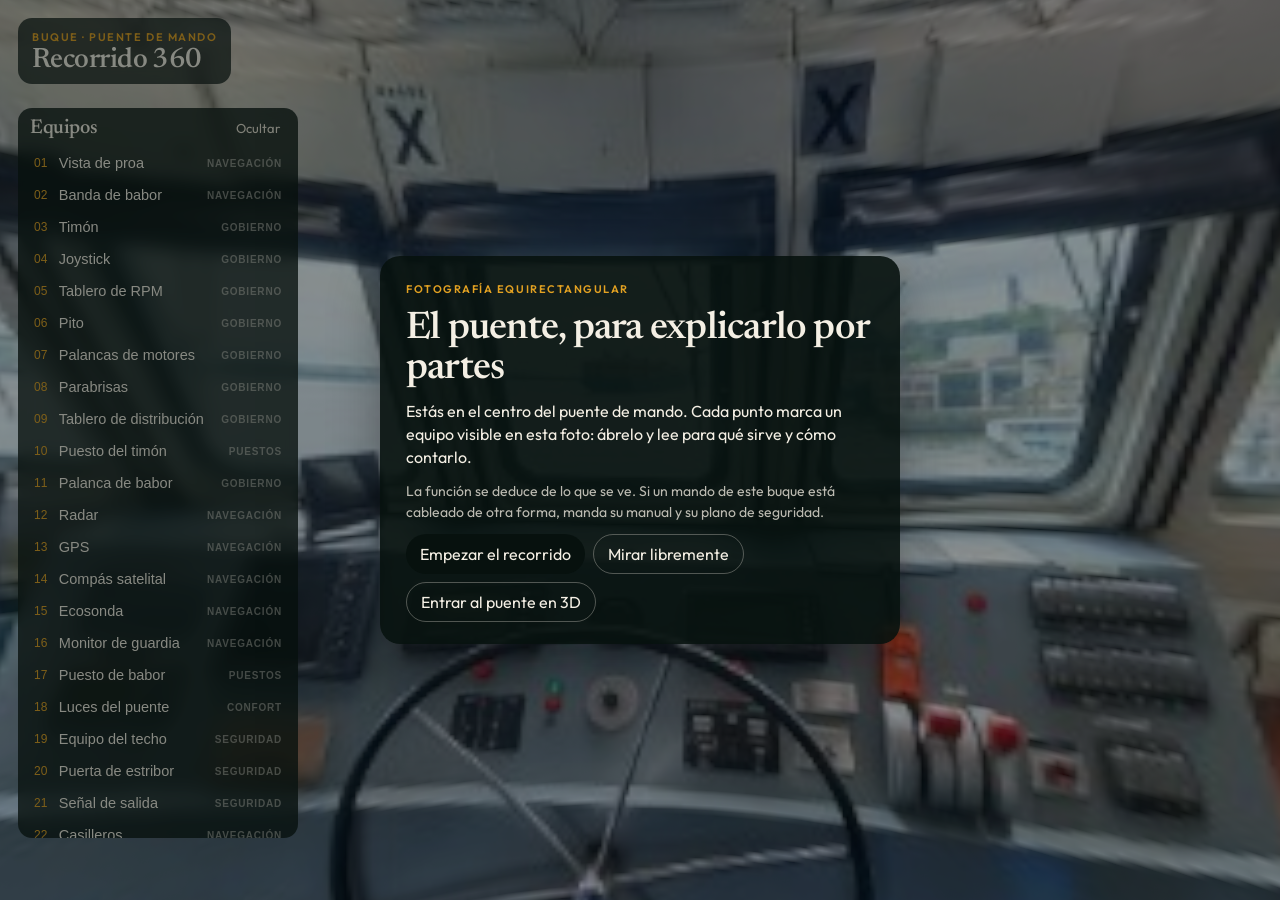
<file: index.html>
<!DOCTYPE html>
<html lang="es">
<head>
  <meta charset="utf-8">
  <meta name="viewport" content="width=device-width, initial-scale=1">
  <title>Puente de mando · recorrido 360</title>
  <link rel="preconnect" href="https://fonts.googleapis.com">
  <link rel="preconnect" href="https://fonts.gstatic.com" crossorigin>
  <link href="https://fonts.googleapis.com/css2?family=Newsreader:opsz,wght@6..72,500;6..72,600&family=Outfit:wght@400;500;600&display=swap" rel="stylesheet">
  <link rel="stylesheet" href="css/app.css">
  <script src="js/aframe.min.js"></script>
</head>
<body>
  <div id="app">
    <a-scene
      id="scene"
      embedded
      tour-binder
      loading-screen="enabled: false"
      device-orientation-permission-ui="enabled: false"
      renderer="antialias: true; colorManagement: true"
      xr-mode-ui="enabled: false">
      <a-sky id="sky" src="assets/panorama.png" radius="500" segments-width="96" segments-height="64"></a-sky>
      <a-entity
        id="cam"
        camera="fov: 72; near: 0.1; far: 2000"
        look-controls="enabled: true; mouseEnabled: false; touchEnabled: false; magicWindowTrackingEnabled: false; pointerLockEnabled: false"
        wasd-controls="enabled: false"
        position="0 0 0"></a-entity>
    </a-scene>

    <div id="markers"></div>

    <header id="topbar">
      <p class="eyebrow">Buque · puente de mando</p>
      <h1>Recorrido 360</h1>
    </header>

    <aside id="directory" aria-label="Equipos del puente">
      <div class="directory-head">
        <h2>Equipos</h2>
        <button type="button" id="toggle-list" aria-expanded="true">Ocultar</button>
      </div>
      <div id="list"></div>
    </aside>

    <article id="card" hidden aria-live="polite"></article>

    <div id="hint">
      <span>Arrastra para mirar</span>
      <span>Rueda para acercar</span>
      <span>Pulsa un punto para explicarlo</span>
    </div>

    <div id="welcome">
      <div class="welcome-card">
        <p class="eyebrow">Fotografía equirectangular</p>
        <h2>El puente, para explicarlo por partes</h2>
        <p>
          Estás en el centro del puente de mando. Cada punto marca un equipo
          visible en esta foto: ábrelo y lee para qué sirve y cómo contarlo.
        </p>
        <p class="note">
          La función se deduce de lo que se ve. Si un mando de este buque está
          cableado de otra forma, manda su manual y su plano de seguridad.
        </p>
        <div class="welcome-actions">
          <button type="button" id="start-tour" class="primary">Empezar el recorrido</button>
          <button type="button" id="free-look" class="ghost">Mirar libremente</button>
          <a class="ghost" href="juego.html">Entrar al puente en 3D</a>
        </div>
      </div>
    </div>

    <div id="loader" role="status">Cargando el puente…</div>
    <noscript>
      <p class="noscript">Este recorrido necesita JavaScript para mostrar el puente en 360°.</p>
    </noscript>
  </div>
  <script src="js/tour.js"></script>
</body>
</html>
</file>
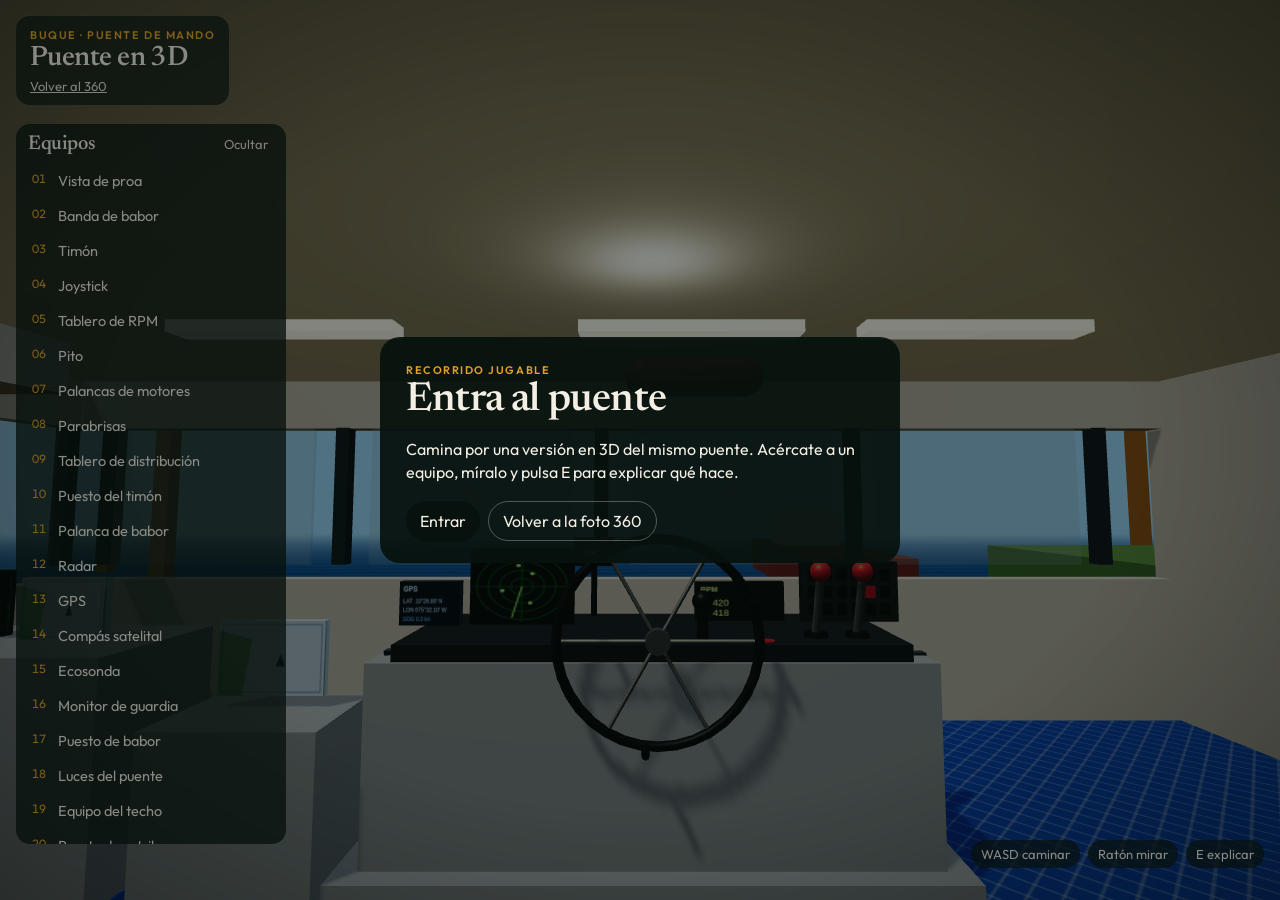
<file: juego.html>
<!DOCTYPE html>
<html lang="es">
<head>
  <meta charset="utf-8">
  <meta name="viewport" content="width=device-width, initial-scale=1">
  <title>Puente de mando · 3D</title>
  <link rel="preconnect" href="https://fonts.googleapis.com">
  <link rel="preconnect" href="https://fonts.gstatic.com" crossorigin>
  <link href="https://fonts.googleapis.com/css2?family=Newsreader:opsz,wght@6..72,500;6..72,600&family=Outfit:wght@400;500;600&display=swap" rel="stylesheet">
  <link rel="stylesheet" href="css/game.css">
  <script src="js/aframe.min.js"></script>
</head>
<body>
  <div id="app">
    <canvas id="view"></canvas>
    <div id="vignette"></div>
    <div id="crosshair"></div>

    <header id="topbar">
      <p class="eyebrow">Buque · puente de mando</p>
      <h1>Puente en 3D</h1>
      <a href="index.html">Volver al 360</a>
    </header>

    <aside id="directory">
      <div class="directory-head">
        <h2>Equipos</h2>
        <button type="button" id="toggle-list" aria-expanded="true">Ocultar</button>
      </div>
      <div id="list"></div>
    </aside>

    <p id="prompt" hidden></p>
    <article id="card" hidden></article>
    <p id="hint"><span>WASD caminar</span><span>Ratón mirar</span><span>E explicar</span></p>

    <div id="welcome">
      <div class="welcome-card">
        <p class="eyebrow">Recorrido jugable</p>
        <h2>Entra al puente</h2>
        <p>
          Camina por una versión en 3D del mismo puente. Acércate a un equipo,
          míralo y pulsa E para explicar qué hace.
        </p>
        <div class="welcome-actions">
          <button type="button" id="play" class="primary">Entrar</button>
          <a class="ghost" href="index.html">Volver a la foto 360</a>
        </div>
      </div>
    </div>
    <p id="boot-error"></p>
  </div>
  <script src="js/bridge.js"></script>
</body>
</html>
</file>
<file: css/app.css>
:root {
  --ink: #17211c;
  --foam: #f4efe4;
  --foam-dim: #e7e0d2;
  --brass: #e2a122;
  --brass-deep: #8a5a10;
  --sea: #07110e;
  --danger: #d24b38;
  --line: rgba(23, 33, 28, 0.12);
  --shadow: 0 18px 50px rgba(0, 0, 0, 0.35);
  --sans: "Outfit", "Segoe UI", sans-serif;
  --serif: "Newsreader", Georgia, serif;
}

* { box-sizing: border-box; }

html, body {
  margin: 0;
  height: 100%;
  background: var(--sea);
  color: var(--foam);
  font-family: var(--sans);
}

#app {
  position: relative;
  height: 100%;
  overflow: hidden;
}

a-scene {
  position: absolute;
  inset: 0;
  width: 100%;
  height: 100%;
}

.a-canvas { cursor: grab; }
.a-canvas.is-grabbing { cursor: grabbing; }
a-scene, canvas { outline: none; }

#markers {
  position: absolute;
  inset: 0;
  pointer-events: none;
  z-index: 2;
}

.marker {
  position: absolute;
  width: 22px;
  height: 22px;
  margin: 0;
  padding: 0;
  border: 2px solid #fff8ea;
  border-radius: 50%;
  background: var(--brass);
  box-shadow: 0 0 0 6px rgba(226, 161, 34, 0.28);
  transform: translate(-50%, -50%);
  pointer-events: auto;
  cursor: pointer;
}

.marker.seguridad {
  background: var(--danger);
  box-shadow: 0 0 0 6px rgba(210, 75, 56, 0.28);
}

.marker::after {
  content: "";
  position: absolute;
  inset: -8px;
  border-radius: 50%;
  border: 1px solid rgba(255, 248, 234, 0.7);
  animation: pulse 2.4s ease-out infinite;
}

.marker .tip {
  position: absolute;
  left: 28px;
  top: 50%;
  transform: translateY(-50%);
  padding: 4px 9px;
  border-radius: 999px;
  background: rgba(7, 17, 14, 0.88);
  color: var(--foam);
  font-size: 13px;
  font-weight: 500;
  letter-spacing: 0.01em;
  white-space: nowrap;
  opacity: 0;
  pointer-events: none;
}

.marker:hover .tip,
.marker:focus-visible .tip,
.marker.active .tip,
.marker.near .tip {
  opacity: 1;
}

.marker.active {
  background: var(--foam);
  border-color: var(--brass-deep);
  z-index: 3;
}

.marker:focus-visible {
  outline: 2px solid var(--foam);
  outline-offset: 3px;
}

@keyframes pulse {
  0% { transform: scale(0.7); opacity: 0.8; }
  100% { transform: scale(1.5); opacity: 0; }
}

#app.has-card #directory {
  max-height: calc(100% - 470px);
}

#app:not(.exploring) #markers,
#app:not(.exploring) #hint {
  display: none;
}

.a-enter-vr,
.a-enter-ar,
.a-orientation-modal {
  display: none !important;
}

#topbar {
  position: absolute;
  top: 18px;
  left: 18px;
  z-index: 4;
  padding: 12px 14px 10px;
  border-radius: 14px;
  background: rgba(7, 17, 14, 0.72);
  backdrop-filter: blur(8px);
  max-width: min(280px, calc(100vw - 36px));
}

.eyebrow {
  margin: 0 0 2px;
  font-size: 11px;
  font-weight: 600;
  letter-spacing: 0.14em;
  text-transform: uppercase;
  color: var(--brass);
}

#topbar h1,
.welcome-card h2,
#card h3,
#directory h2 {
  font-family: var(--serif);
  font-weight: 550;
  letter-spacing: -0.02em;
}

#topbar h1 {
  margin: 0;
  font-size: 28px;
  line-height: 1;
}

#directory {
  position: absolute;
  top: 108px;
  left: 18px;
  z-index: 4;
  width: min(280px, calc(100vw - 36px));
  max-height: calc(100% - 170px);
  display: flex;
  flex-direction: column;
  border-radius: 14px;
  background: rgba(7, 17, 14, 0.78);
  backdrop-filter: blur(8px);
  overflow: hidden;
}

.directory-head {
  display: flex;
  align-items: center;
  justify-content: space-between;
  padding: 10px 12px 8px;
}

#directory h2 {
  margin: 0;
  font-size: 20px;
}

#toggle-list,
.ghost,
.primary,
.step {
  font: inherit;
  cursor: pointer;
}

#toggle-list {
  border: 0;
  background: transparent;
  color: var(--foam-dim);
  font-size: 13px;
}

#list {
  overflow: auto;
  padding: 0 8px 10px;
}

#list.collapsed { display: none; }

.equipo {
  display: flex;
  align-items: center;
  gap: 8px;
  width: 100%;
  margin: 2px 0;
  padding: 7px 8px;
  border: 0;
  border-radius: 8px;
  background: transparent;
  color: var(--foam);
  text-align: left;
  font-size: 14.5px;
}

.equipo:hover,
.equipo:focus-visible { background: rgba(244, 239, 228, 0.08); }

.equipo.active { background: rgba(226, 161, 34, 0.18); }

.equipo .index {
  width: 1.4em;
  flex: none;
  color: var(--brass);
  font-variant-numeric: tabular-nums;
  font-size: 12px;
}

.equipo .name { flex: 1; }

.equipo .cat {
  flex: none;
  font-size: 10px;
  font-weight: 600;
  letter-spacing: 0.08em;
  text-transform: uppercase;
  color: rgba(244, 239, 228, 0.46);
}

#card {
  position: absolute;
  left: 50%;
  bottom: 18px;
  z-index: 5;
  width: min(640px, calc(100% - 36px));
  transform: translateX(-50%);
  padding: 18px 18px 14px;
  border-radius: 18px;
  background: var(--foam);
  color: var(--ink);
  box-shadow: var(--shadow);
}

#card .card-kicker {
  display: flex;
  justify-content: space-between;
  gap: 12px;
  margin-bottom: 4px;
  font-size: 12px;
  font-weight: 600;
  letter-spacing: 0.12em;
  text-transform: uppercase;
  color: var(--brass-deep);
}

#card h3 {
  margin: 0 0 8px;
  font-size: 32px;
  line-height: 1.05;
}

#card p { margin: 0 0 10px; font-size: 16px; line-height: 1.45; }

#card .say {
  margin: 0 0 12px;
  padding: 10px 12px;
  border-left: 3px solid var(--brass);
  background: rgba(226, 161, 34, 0.12);
  font-family: var(--serif);
  font-size: 18px;
  line-height: 1.35;
}

#card .say span {
  display: block;
  margin-bottom: 2px;
  font-family: var(--sans);
  font-size: 11px;
  font-weight: 600;
  letter-spacing: 0.12em;
  text-transform: uppercase;
  color: var(--brass-deep);
}

.card-actions {
  display: flex;
  flex-wrap: wrap;
  gap: 8px;
  align-items: center;
}

.primary,
.ghost,
.step {
  border-radius: 999px;
  padding: 9px 14px;
}

a.primary,
a.ghost {
  display: inline-block;
  text-decoration: none;
  text-align: center;
}

.primary {
  border: 0;
  background: var(--sea);
  color: var(--foam);
}

.ghost,
.step {
  border: 1px solid var(--line);
  background: transparent;
  color: var(--ink);
}

.welcome-card .ghost { color: var(--foam); border-color: rgba(244, 239, 228, 0.3); }

#hint {
  position: absolute;
  right: 18px;
  bottom: 18px;
  z-index: 4;
  display: flex;
  flex-wrap: wrap;
  justify-content: flex-end;
  gap: 8px;
  max-width: min(420px, calc(100% - 36px));
}

#hint span {
  padding: 6px 10px;
  border-radius: 999px;
  background: rgba(7, 17, 14, 0.72);
  font-size: 13px;
}

#card:not([hidden]) ~ #hint { display: none; }

#welcome {
  position: absolute;
  inset: 0;
  z-index: 6;
  display: grid;
  place-items: center;
  padding: 24px;
  background: rgba(7, 17, 14, 0.46);
}

#welcome[hidden] { display: none; }

.welcome-card {
  width: min(520px, 100%);
  padding: 26px 26px 22px;
  border-radius: 20px;
  background: rgba(7, 17, 14, 0.9);
  box-shadow: var(--shadow);
}

.welcome-card h2 {
  margin: 0 0 10px;
  font-size: 38px;
  line-height: 1.05;
}

.welcome-card p { margin: 0 0 12px; line-height: 1.45; }

.welcome-card .note {
  color: rgba(244, 239, 228, 0.76);
  font-size: 14px;
}

.welcome-actions { display: flex; flex-wrap: wrap; gap: 8px; margin-top: 8px; }

#loader {
  position: absolute;
  inset: 0;
  z-index: 7;
  display: grid;
  place-items: center;
  background: var(--sea);
  font-family: var(--serif);
  font-size: 28px;
}

#loader[hidden] { display: none; }

.noscript {
  position: absolute;
  inset: auto 16px 16px 16px;
  z-index: 8;
  padding: 12px;
  background: var(--foam);
  color: var(--ink);
}

@media (max-width: 720px) {
  #topbar { top: 10px; left: 10px; padding: 8px 10px; }
  #topbar h1 { font-size: 22px; }
  #directory {
    top: auto;
    bottom: 10px;
    left: 10px;
    right: 10px;
    width: auto;
    max-height: 34%;
  }
  #card {
    bottom: 10px;
    width: calc(100% - 20px);
    max-height: 46%;
    overflow: auto;
  }
  #card h3 { font-size: 26px; }
  #hint { display: none; }
  #app.has-card #directory { display: none; }
  .welcome-card h2 { font-size: 30px; }
}

@media (prefers-reduced-motion: reduce) {
  .marker::after { animation: none; }
}
</file>
<file: css/game.css>
:root {
  --ink: #17211c;
  --foam: #f4efe4;
  --foam-dim: #e7e0d2;
  --brass: #e2a122;
  --brass-deep: #8a5a10;
  --sea: #07110e;
  --line: rgba(23, 33, 28, 0.12);
  --sans: "Outfit", "Segoe UI", sans-serif;
  --serif: "Newsreader", Georgia, serif;
}

* { box-sizing: border-box; }

html, body {
  margin: 0;
  height: 100%;
  background: #071018;
  color: var(--foam);
  font-family: var(--sans);
}

#app { position: relative; height: 100%; overflow: hidden; user-select: none; }

#view {
  position: absolute;
  inset: 0;
  width: 100%;
  height: 100%;
  display: block;
  cursor: grab;
  touch-action: none;
}

#view.is-grabbing { cursor: grabbing; }

#vignette {
  position: absolute;
  inset: 0;
  pointer-events: none;
  background: radial-gradient(ellipse at center, transparent 55%, rgba(0, 0, 0, 0.38) 100%);
}

#crosshair {
  position: absolute;
  left: 50%;
  top: 50%;
  width: 14px;
  height: 14px;
  transform: translate(-50%, -50%);
  pointer-events: none;
}

#crosshair::before,
#crosshair::after {
  content: "";
  position: absolute;
  background: rgba(244, 239, 228, 0.9);
}

#crosshair::before { left: 6px; top: 0; width: 2px; height: 14px; }
#crosshair::after { left: 0; top: 6px; width: 14px; height: 2px; }

#topbar {
  position: absolute;
  top: 16px;
  left: 16px;
  z-index: 3;
  padding: 12px 14px 10px;
  border-radius: 14px;
  background: rgba(7, 17, 14, 0.72);
  max-width: min(280px, calc(100vw - 32px));
}

.eyebrow {
  margin: 0 0 2px;
  font-size: 11px;
  font-weight: 600;
  letter-spacing: 0.14em;
  text-transform: uppercase;
  color: var(--brass);
}

#topbar h1,
#directory h2,
#card h3,
.welcome-card h2 {
  margin: 0;
  font-family: var(--serif);
  font-weight: 550;
  letter-spacing: -0.02em;
}

#topbar h1 { font-size: 28px; line-height: 1; }

#topbar a {
  display: inline-block;
  margin-top: 6px;
  color: var(--foam-dim);
  font-size: 13px;
}

#directory {
  position: absolute;
  top: 124px;
  left: 16px;
  z-index: 3;
  width: min(270px, calc(100vw - 32px));
  max-height: calc(100% - 180px);
  display: flex;
  flex-direction: column;
  border-radius: 14px;
  background: rgba(7, 17, 14, 0.78);
  overflow: hidden;
}

.directory-head {
  display: flex;
  align-items: center;
  justify-content: space-between;
  padding: 10px 12px 8px;
}

#directory h2 { font-size: 20px; }

#toggle-list,
.primary,
.ghost,
.step {
  font: inherit;
  cursor: pointer;
}

#toggle-list {
  border: 0;
  background: transparent;
  color: var(--foam-dim);
  font-size: 13px;
}

#list { overflow: auto; padding: 0 8px 10px; }
#list.collapsed { display: none; }

.equipo {
  display: flex;
  gap: 8px;
  width: 100%;
  margin: 2px 0;
  padding: 7px 8px;
  border: 0;
  border-radius: 8px;
  background: transparent;
  color: var(--foam);
  text-align: left;
  font: inherit;
  font-size: 14.5px;
  cursor: pointer;
}

.equipo:hover,
.equipo.active { background: rgba(226, 161, 34, 0.18); }

.equipo .index {
  width: 1.5em;
  flex: none;
  color: var(--brass);
  font-variant-numeric: tabular-nums;
  font-size: 12px;
}

#prompt {
  position: absolute;
  left: 50%;
  top: calc(50% + 22px);
  transform: translateX(-50%);
  z-index: 3;
  margin: 0;
  padding: 6px 12px;
  border-radius: 999px;
  background: rgba(7, 17, 14, 0.82);
  font-size: 14px;
}

#prompt kbd {
  display: inline-block;
  margin-right: 6px;
  padding: 0 6px;
  border-radius: 4px;
  background: var(--brass);
  color: var(--sea);
  font-family: inherit;
  font-weight: 600;
}

#card {
  position: absolute;
  left: 50%;
  bottom: 18px;
  z-index: 4;
  width: min(640px, calc(100% - 36px));
  transform: translateX(-50%);
  padding: 18px 18px 14px;
  border-radius: 18px;
  background: var(--foam);
  color: var(--ink);
  box-shadow: 0 18px 50px rgba(0, 0, 0, 0.35);
}

#card .card-kicker {
  display: flex;
  justify-content: space-between;
  margin-bottom: 4px;
  font-size: 12px;
  font-weight: 600;
  letter-spacing: 0.12em;
  text-transform: uppercase;
  color: var(--brass-deep);
}

#card h3 { font-size: 32px; line-height: 1.05; }
#card p { margin: 8px 0; font-size: 16px; line-height: 1.45; }

#card .say {
  margin: 0 0 12px;
  padding: 10px 12px;
  border-left: 3px solid var(--brass);
  background: rgba(226, 161, 34, 0.12);
  font-family: var(--serif);
  font-size: 18px;
  line-height: 1.35;
}

#card .say span {
  display: block;
  margin-bottom: 2px;
  font-family: var(--sans);
  font-size: 11px;
  font-weight: 600;
  letter-spacing: 0.12em;
  text-transform: uppercase;
  color: var(--brass-deep);
}

.card-actions { display: flex; flex-wrap: wrap; gap: 8px; }

.primary, .ghost, .step { border-radius: 999px; padding: 9px 14px; }

.primary { border: 0; background: var(--sea); color: var(--foam); }

.ghost, .step {
  border: 1px solid var(--line);
  background: transparent;
  color: var(--ink);
}

.welcome-card .ghost { color: var(--foam); border-color: rgba(244, 239, 228, 0.3); text-decoration: none; }

#hint {
  position: absolute;
  right: 16px;
  bottom: 16px;
  z-index: 3;
  display: flex;
  flex-wrap: wrap;
  justify-content: flex-end;
  gap: 8px;
}

#hint span,
#welcome {
  background: rgba(7, 17, 14, 0.72);
}

#hint span {
  padding: 6px 10px;
  border-radius: 999px;
  font-size: 13px;
}

#card:not([hidden]) ~ #hint { display: none; }

#welcome {
  position: absolute;
  inset: 0;
  z-index: 6;
  display: grid;
  place-items: center;
  padding: 24px;
  background: rgba(7, 17, 14, 0.46);
}

#welcome[hidden] { display: none; }

.welcome-card {
  width: min(520px, 100%);
  padding: 26px 26px 22px;
  border-radius: 20px;
  background: rgba(7, 17, 14, 0.92);
}

.welcome-card h2 { font-size: 40px; line-height: 1.02; }
.welcome-card p { line-height: 1.45; }
.welcome-actions { display: flex; flex-wrap: wrap; gap: 8px; }

#boot-error {
  position: absolute;
  left: 16px;
  bottom: 16px;
  z-index: 8;
  margin: 0;
  color: #ffb4a8;
}

#app.has-card #directory { max-height: calc(100% - 460px); }

@media (max-width: 720px) {
  #directory { top: auto; bottom: 12px; left: 10px; right: 10px; width: auto; max-height: 28%; }
  #app.has-card #directory { display: none; }
  #card { width: calc(100% - 20px); max-height: 46%; overflow: auto; }
  #card h3 { font-size: 26px; }
  #hint { display: none; }
  .welcome-card h2 { font-size: 30px; }
}

@media (prefers-reduced-motion: reduce) {
  #vignette { display: none; }
}
</file>
